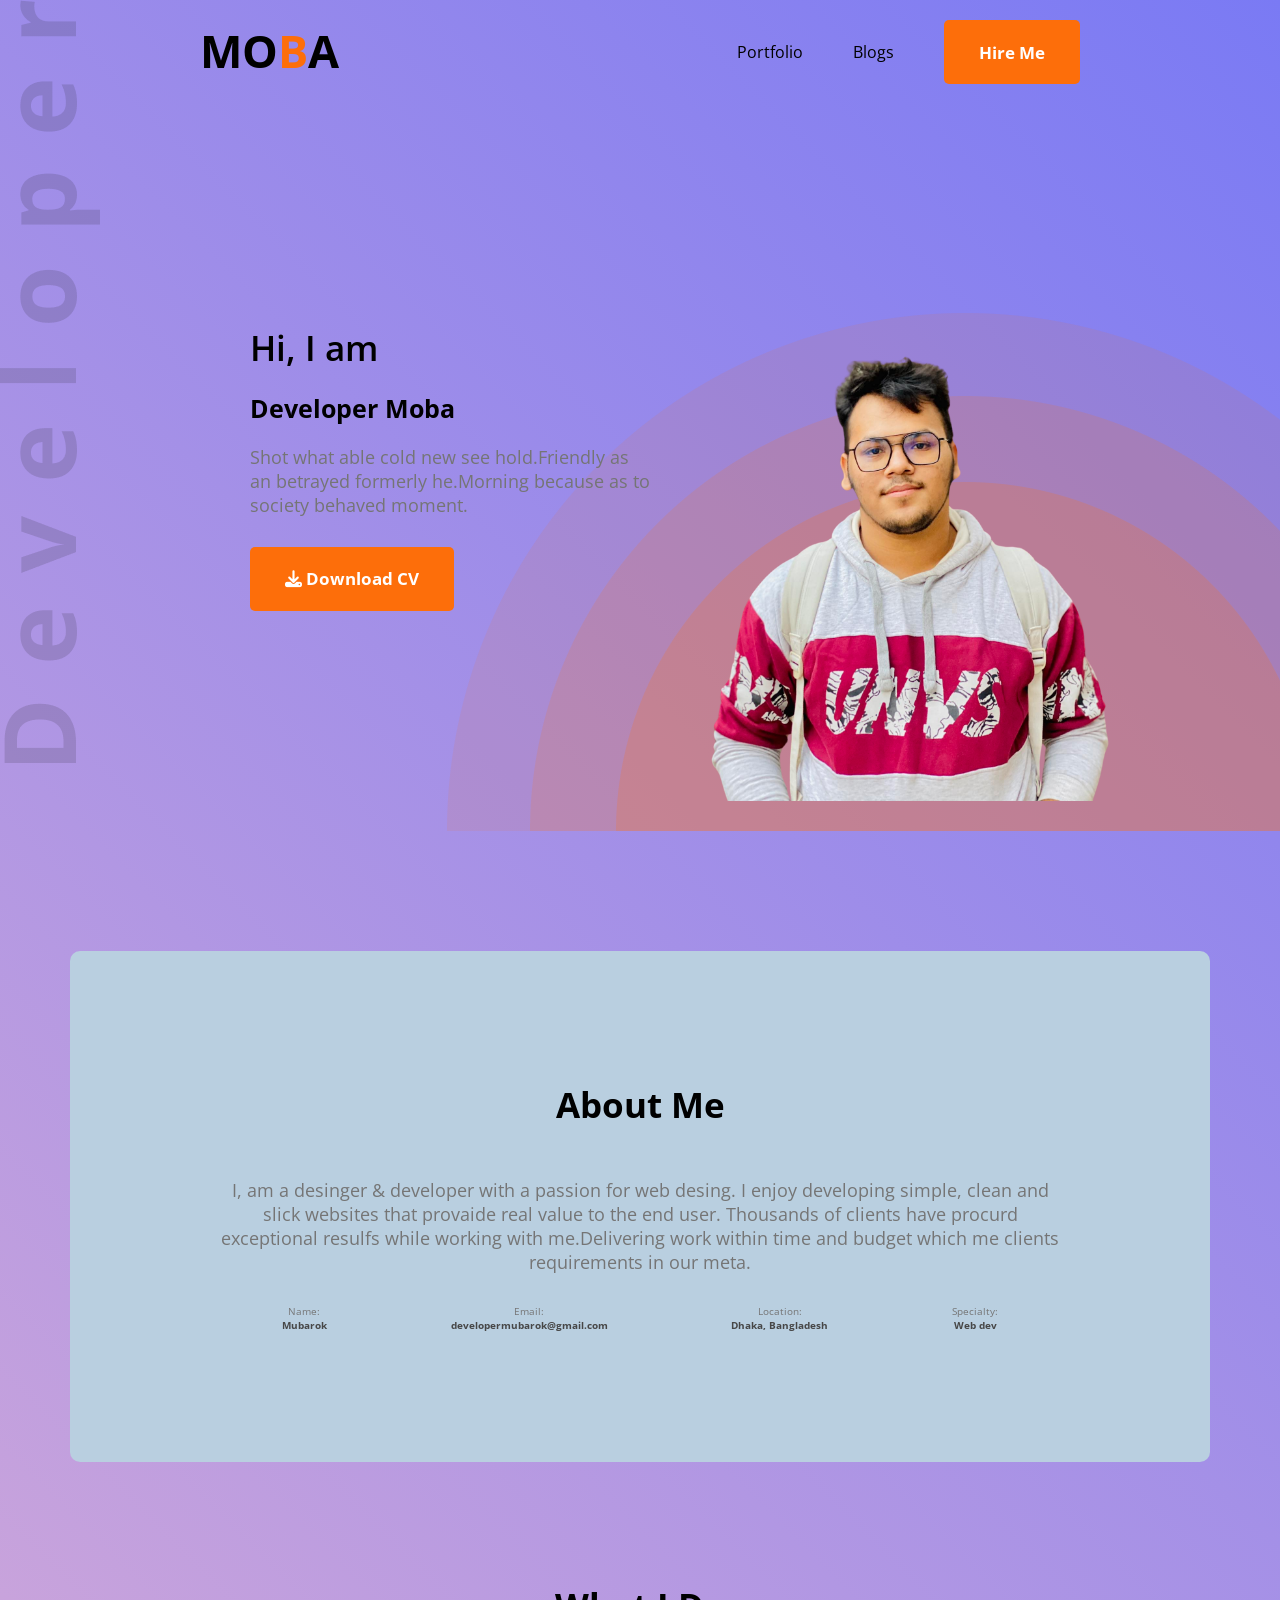
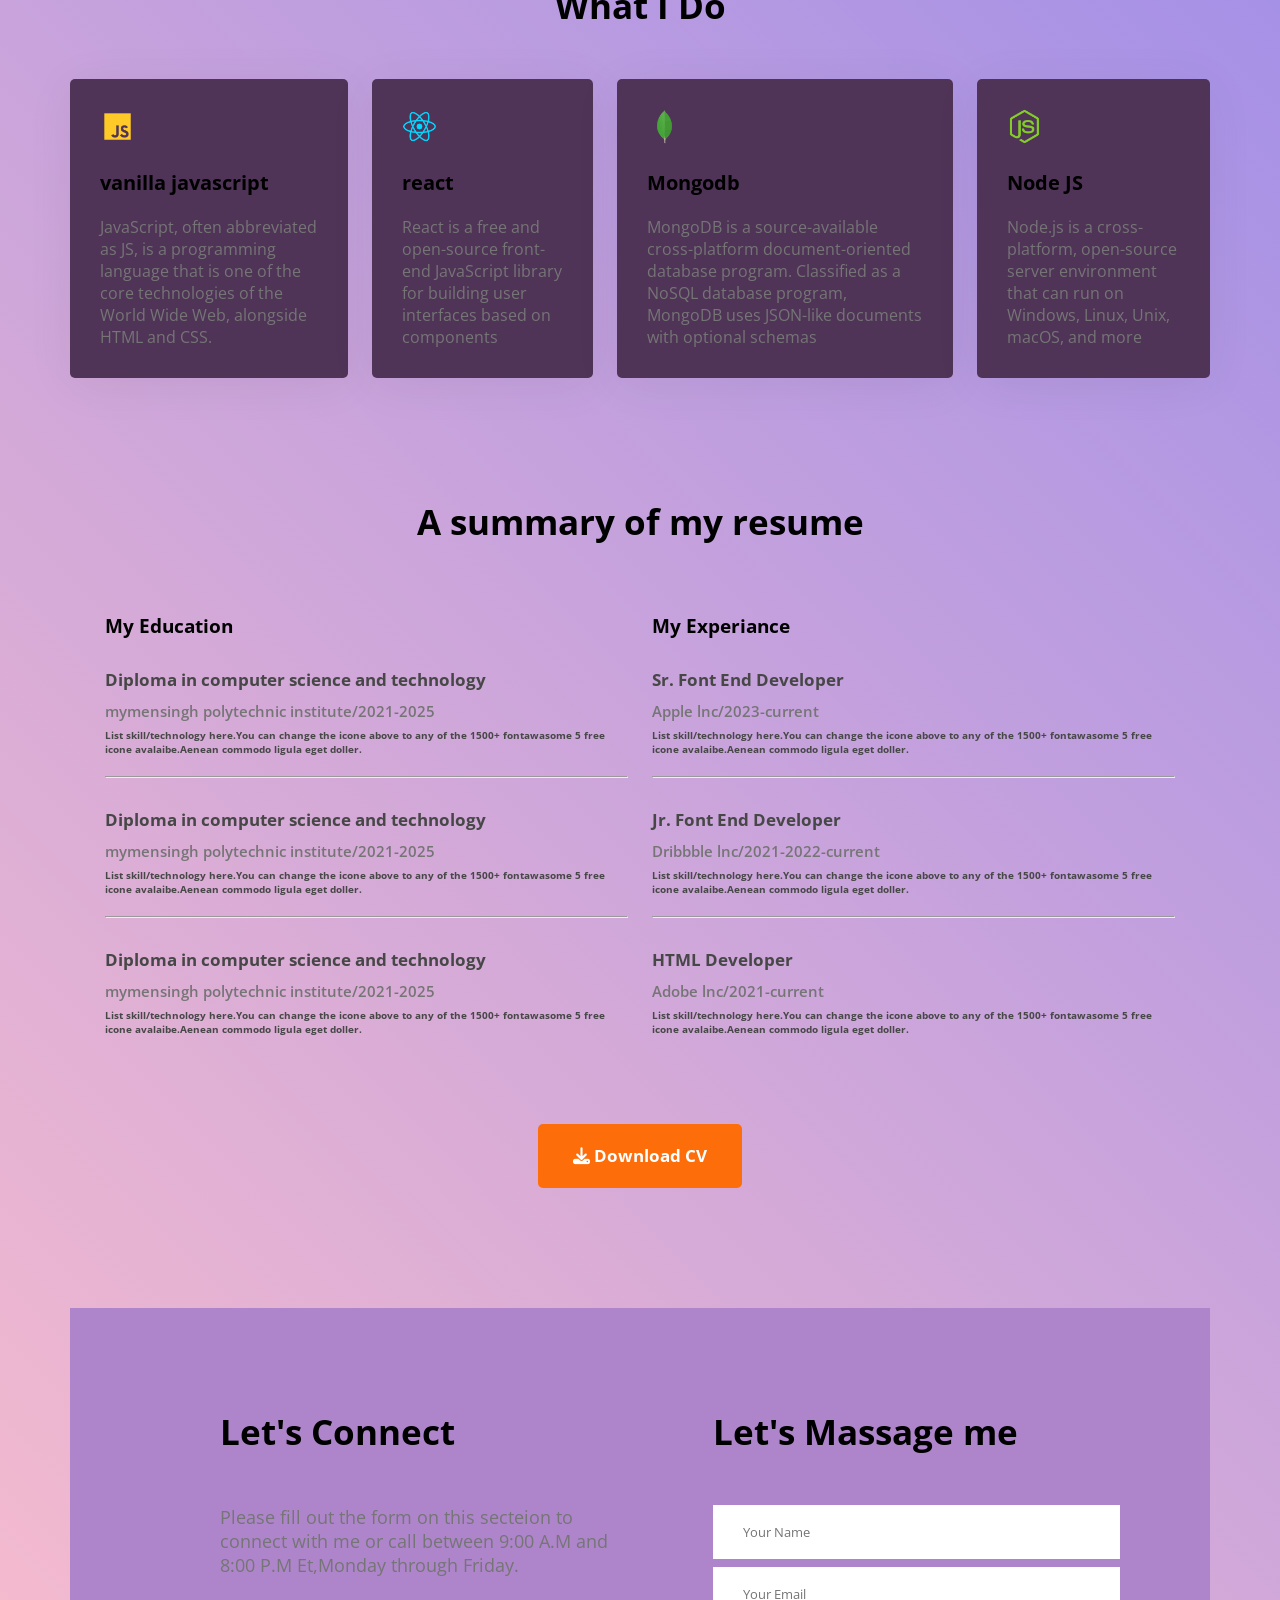
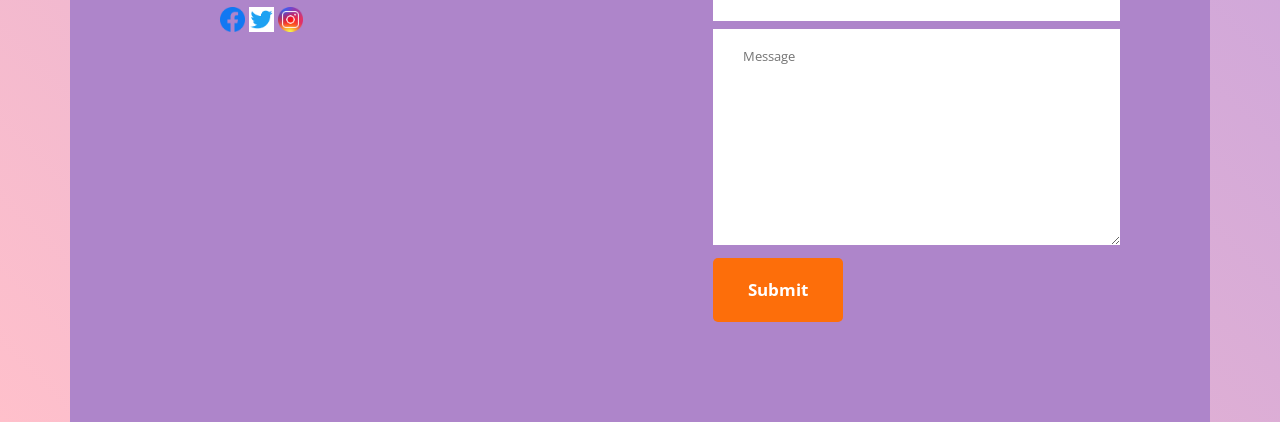
<file: index.html>
<!DOCTYPE html>
<html lang="en">
<head>
    <meta charset="UTF-8">
    <meta name="viewport" content="width=device-width, initial-scale=1.0">
    <title>Developer portfolio</title>
    <link rel="stylesheet" href="css/portfolio.css">
    <link rel="preconnect" href="https://fonts.googleapis.com">
<link rel="preconnect" href="https://fonts.gstatic.com" crossorigin>
<link href="https://fonts.googleapis.com/css2?family=Open+Sans&display=swap" rel="stylesheet">
<link rel="stylesheet" href="https://cdnjs.cloudflare.com/ajax/libs/font-awesome/6.5.1/css/all.min.css" integrity="sha512-DTOQO9RWCH3ppGqcWaEA1BIZOC6xxalwEsw9c2QQeAIftl+Vegovlnee1c9QX4TctnWMn13TZye+giMm8e2LwA==" crossorigin="anonymous" referrerpolicy="no-referrer" />
</head>
<body>
    <header class="header">
        <nav>
            <h2 class="nav-title">MO<span class="text-primary">B</span>A</h2>
            <ul>
                <li>Portfolio</li>
                <li>Blogs</li>
                <li><button class="btn-primary">Hire Me</button></li>
            </ul>
        </nav>
        <!-- Header banner -->
        <div class="banner">
            <div class="banner-content">
                <h3 class="banner-sub-title">Hi, I am</h3>
                <h1 class="banner-title">Developer Moba</h1>
                <p class="banner-description">Shot what able cold new see hold.Friendly as an betrayed formerly he.Morning because as to society behaved moment.</p>
                <button class="btn-primary"><i class="fa-solid fa-download"></i> Download CV</button>
            </div>
            <img class="profile-pic" src="./image/png-removebg.png" alt="">
        </div>
    </header>
    <main>
        <section class="about">
            <h3 class="section-title">About Me</h3>
            <p class="section-description">I, am a desinger & developer with a passion for web desing. I enjoy developing simple, clean and slick websites that provaide real value to the end user. Thousands of clients have procurd exceptional resulfs while working with me.Delivering work within time and budget which me clients requirements in our meta. </p>
            <div class="about-info-container">
                <div class="about-info">
                    <p class="info-title">Name:</p>
                    <p class="info-description">Mubarok</p>
                </div>
                <div class="about-info">
                    <p class="info-title">Email:</p>
                    <p class="info-description">developermubarok@gmail.com</p>
                </div>
                <div class="about-info">
                    <p class="info-title">Location:</p>
                    <p class="info-description">Dhaka, Bangladesh</p>
                </div>
                <div class="about-info">
                    <p class="info-title">Specialty:</p>
                    <p class="info-description">Web dev</p>
                </div>
            </div>
        </section>
        <!-- What i do section -->
        <section class="what-i-do">
            <h3 class="section-title">What I Do</h3>
            <!-- .skils.container>.skill*4>img+p.skill-title+p.skill-description>lorem15 -->
            <div class="skils-container">
                <div class="skill">
                    <img src="./icon/javascript-3.png" width="35px" alt="">
                    <p class="skill-title">vanilla javascript</p>
                    <p class="skill-description">JavaScript, often abbreviated as JS, is a programming language that is one of the core technologies of the World Wide Web, alongside HTML and CSS.</p>
                </div>
                <div class="skill">
                    <img src="./icon/1611079.png" width="35px" alt="">
                    <p class="skill-title">react</p>
                    <p class="skill-description">React is a free and open-source front-end JavaScript library for building user interfaces based on components</p>
                </div>
                <div class="skill">
                    <img src="./icon/MongoDB.png" width="35px" alt="">
                    <p class="skill-title">Mongodb</p>
                    <p class="skill-description">MongoDB is a source-available cross-platform document-oriented database program. Classified as a NoSQL database program, MongoDB uses JSON-like documents with optional schemas</p>
                </div>
                <div class="skill">
                    <img src="./icon/Node.js.png" width="35px" alt="">
                    <p class="skill-title">Node JS</p>
                    <p class="skill-description">Node.js is a cross-platform, open-source server environment that can run on Windows, Linux, Unix, macOS, and more</p>
                </div>
            </div>
        </section>
        <!-- resume section -->
        <section class="resume">
            <h3 class="section-title">A summary of my resume </h3>
            <div class="resume-content">
                <div>
                    <h3 class="resume-title">My Education</h3>
                    <div class="resume-item">
                        <h4 class="title">Diploma in computer science and technology </h4>
                        <h5 class="sub-title">mymensingh polytechnic institute/2021-2025</h5>
                        <p class="info-description">List skill/technology here.You can change the icone above
                            to any of the 1500+ fontawasome 5 free icone avalaibe.Aenean commodo ligula eget doller.</p>
                        </div>
                        <hr>
                    <div class="resume-item">
                        <h4 class="title">Diploma in computer science and technology </h4>
                        <h5 class="sub-title">mymensingh polytechnic institute/2021-2025</h5>
                        <p class="info-description">List skill/technology here.You can change the icone above
                            to any of the 1500+ fontawasome 5 free icone avalaibe.Aenean commodo ligula eget doller.</p>
                        </div>
                        <hr>
                    <div class="resume-item">
                        <h4 class="title">Diploma in computer science and technology </h4>
                        <h5 class="sub-title">mymensingh polytechnic institute/2021-2025</h5>
                        <p class="info-description">List skill/technology here.You can change the icone above
                            to any of the 1500+ fontawasome 5 free icone avalaibe.Aenean commodo ligula eget doller.</p>
                        </div>

                </div>
                <div>
                    <h3 class="resume-title">My Experiance</h3>
                    <div class="resume-item">
                        <h4 class="title">Sr. Font End Developer </h4>
                        <h5 class="sub-title">Apple lnc/2023-current</h5>
                        <p class="info-description">List skill/technology here.You can change the icone above
                            to any of the 1500+ fontawasome 5 free icone avalaibe.Aenean commodo ligula eget doller.</p>
                        </div>
                        <hr>
                        <div class="resume-item">
                            <h4 class="title">Jr. Font End Developer </h4>
                            <h5 class="sub-title">Dribbble lnc/2021-2022-current</h5>
                            <p class="info-description">List skill/technology here.You can change the icone above
                                to any of the 1500+ fontawasome 5 free icone avalaibe.Aenean commodo ligula eget doller.</p>
                            </div>
                            <hr>
                            <div class="resume-item">
                                <h4 class="title">HTML Developer </h4>
                                <h5 class="sub-title">Adobe lnc/2021-current</h5>
                                <p class="info-description">List skill/technology here.You can change the icone above
                                    to any of the 1500+ fontawasome 5 free icone avalaibe.Aenean commodo ligula eget doller.</p>
                                </div>
                        </div>
                        
                </div>
            </div>
            <div class="resume-button">
                <button class="btn-primary"><i class="fa-solid fa-download"></i> Download CV</button>
            </div>
        </section>
        <!-- Contact Section -->
        <section class="contact">
            <div>
                <h3 class="section-title">Let's Connect</h3>
                <p class="section-description ">Please fill out the form on this secteion to connect with me or call between 9:00 A.M and 8:00 P.M Et,Monday through Friday.</p>
                <a href="https://www.facebook.com/mubarok.hossain.90226628">
                    <img src="./icon/Facebook-png.png" width="25px" alt="">
                </a>
                <a href="">
                    <img src="./icon/images.png" width="25px" alt="">
                </a>
                <a href="https://www.instagram.com/_moba_23/">
                    <img src="./icon/instagram-icon-logo-free-png.webp" width="25px" alt="">
                </a>
            </div>
            <div>
                <h3 class="section-title">Let's Massage me</h3>
                <form action="">
                    <input type="text" name="" id="" placeholder="Your Name ">
                    <input type="email" name="" id="" placeholder="Your Email">
                    <textarea name="" id="" cols="30" rows="10" placeholder="Message"></textarea>
                    <input class="btn-primary" type="submit" value="Submit">
                </form>
            </div>
        </section>
    </main>
</body>
</html>
</file>
<file: css/portfolio.css>
*{
    margin: 0px;
    font-family: 'Open Sans', sans-serif;
}
body{
    background: linear-gradient(45deg, pink , rgb(122, 122, 244)); 
}
.text-primary{
    color: #fd6e0a;
}
.btn-primary{
    color: #ffffff;
    font-weight: 700;
    border: 0px;
    padding: 18px 35px;
    font-size: 17px;
    height: 64px;
    border-radius: 5px;
    background: #fd6e0a;
}
.header{
    background-image: url('../image/header_bg.png'), url('../image/developer.png');
    background-repeat: no-repeat;
    background-position: bottom right, top left;
    }
/* Header and navigation styles */
nav{
    display: flex;
    justify-content: space-between;
    padding: 20px 200px ;
}
.nav-title{
    font-style: 800;
    font-size: 45px;
}
nav > ul{
    display: flex;
    align-items: center;
}
nav li{
    list-style: none;
    margin-left: 50px;
}
/* Banner styles */
.banner{
    padding: 30px 30px 30px 150px;
    display: flex;
    align-items: center;
    margin: 0px 100px; 
    justify-content: space-between;
}
.banner-content{
    max-width: 500px;
}
.banner .profile-pic{
    width: 500px;
}
.banner-title{
    font-weight: 700;
    font-size: 25px;
    margin-top: 5px;
    margin-bottom: 20px;

}
.banner-sub-title{
    font-weight: 600;
    font-size: 35px;
    margin-bottom: 20px;
}
.banner-description{
    color: #757575;
    font-size: 18px;
    margin-bottom: 30px;
}
/* Main section */
main{
    max-width: 1140px;
    margin: 0 auto;
}
section{
    margin-top: 120px;
    
}
/* About section styles */
.about{
    
    background: #b9cfe0;
    border-radius: 10px;
    padding: 130px 150px;
    text-align: center;

}
.section-title{
    text-align: center;
    font-weight: 700px;
    font-size: 35px;
    margin-bottom: 50px;
}
.section-description{
    color: #757575;
    font-size: 18px;
    margin-bottom: 30px;

}
.about-info-container{
    display: flex;
    justify-content: space-around;
}
.about .info-title{
    font-size: 10px;
    color: #757575;
}
.info-description{
    font-weight: 700;
    font-size: 10px;
    color: #474747;
}
/* What i do styles */

.skils-container{
    display: flex;
    gap: 24px;
}
.skill{
    background:#4f3458;
    box-shadow: 0px 6px 50px rgba(0, 0, 0, 0.06);
    border-radius: 5px;
    padding: 30px;

}
.skill-title{
    font-weight: 700;
    font-size: 20px;
    margin-top: 20px;
    margin-bottom: 20px;
}
.skill-description{
    color: #757575;
}
/* Resume styles */
 .resume-content{
    display: flex;
    gap: 24px;
    border: 0px;
    padding: 18px 35px;
 }
 .resume-item{
    margin-top: 30px;
    margin-bottom: 20px;
    
 }
 .resume .title{
      font-weight: 700;
      font-size: 17px;
      color: #474747;
      margin-bottom: 10px;
 }
 .resume .sub-title{
      color: #757575;
      font-weight: 600;
      font-size: 15px;
      margin-bottom: 7px;
 }
 .resume .description{
      color: #757575;   
 } 
 .resume-button{
    margin-top: 50px;
    text-align: center;
 }
/* Contact styles*/
.contact{
    display: flex;
    gap: 100px ;
    background-color: #ae85ca;
    padding: 100px 150px;
}
.contact .section-title{
    text-align: left;
}
.contact input[type="text"], input[type="Email"], textarea{
    margin-bottom: 8px;
    border: 0px;
    width: 100%;
    padding: 18px 30px;
}
.contact a{
    text-decoration: none;
}
/* Responsive styles */

/* Mobile devices */
.hide{
    display: none;
}
@media screen and (max-width:576px){
  .header{
    background-image: none;

}
 nav, nav > ul, .skils-container, .resume-content, .contact,
 .about-info-container, .banner{
    flex-direction: column;
 }
 nav > ul {
    gap: 10px;
 }
 .banner{
    padding: 20px;
 }
 .contact, .about{
    padding: 10px;
 }
 .contact input[type="text"], input[type="Email"], textarea{
    width: 80%;
 }
 .banner .profile-pic{
    width: 100%;
 }
}
@media screen and (min-width:576px) and (max-width:960px){
    .contact{
        padding: 30px;
     }
     .btn-primary{
        margin-bottom: 15px;
     }
}
</file>
